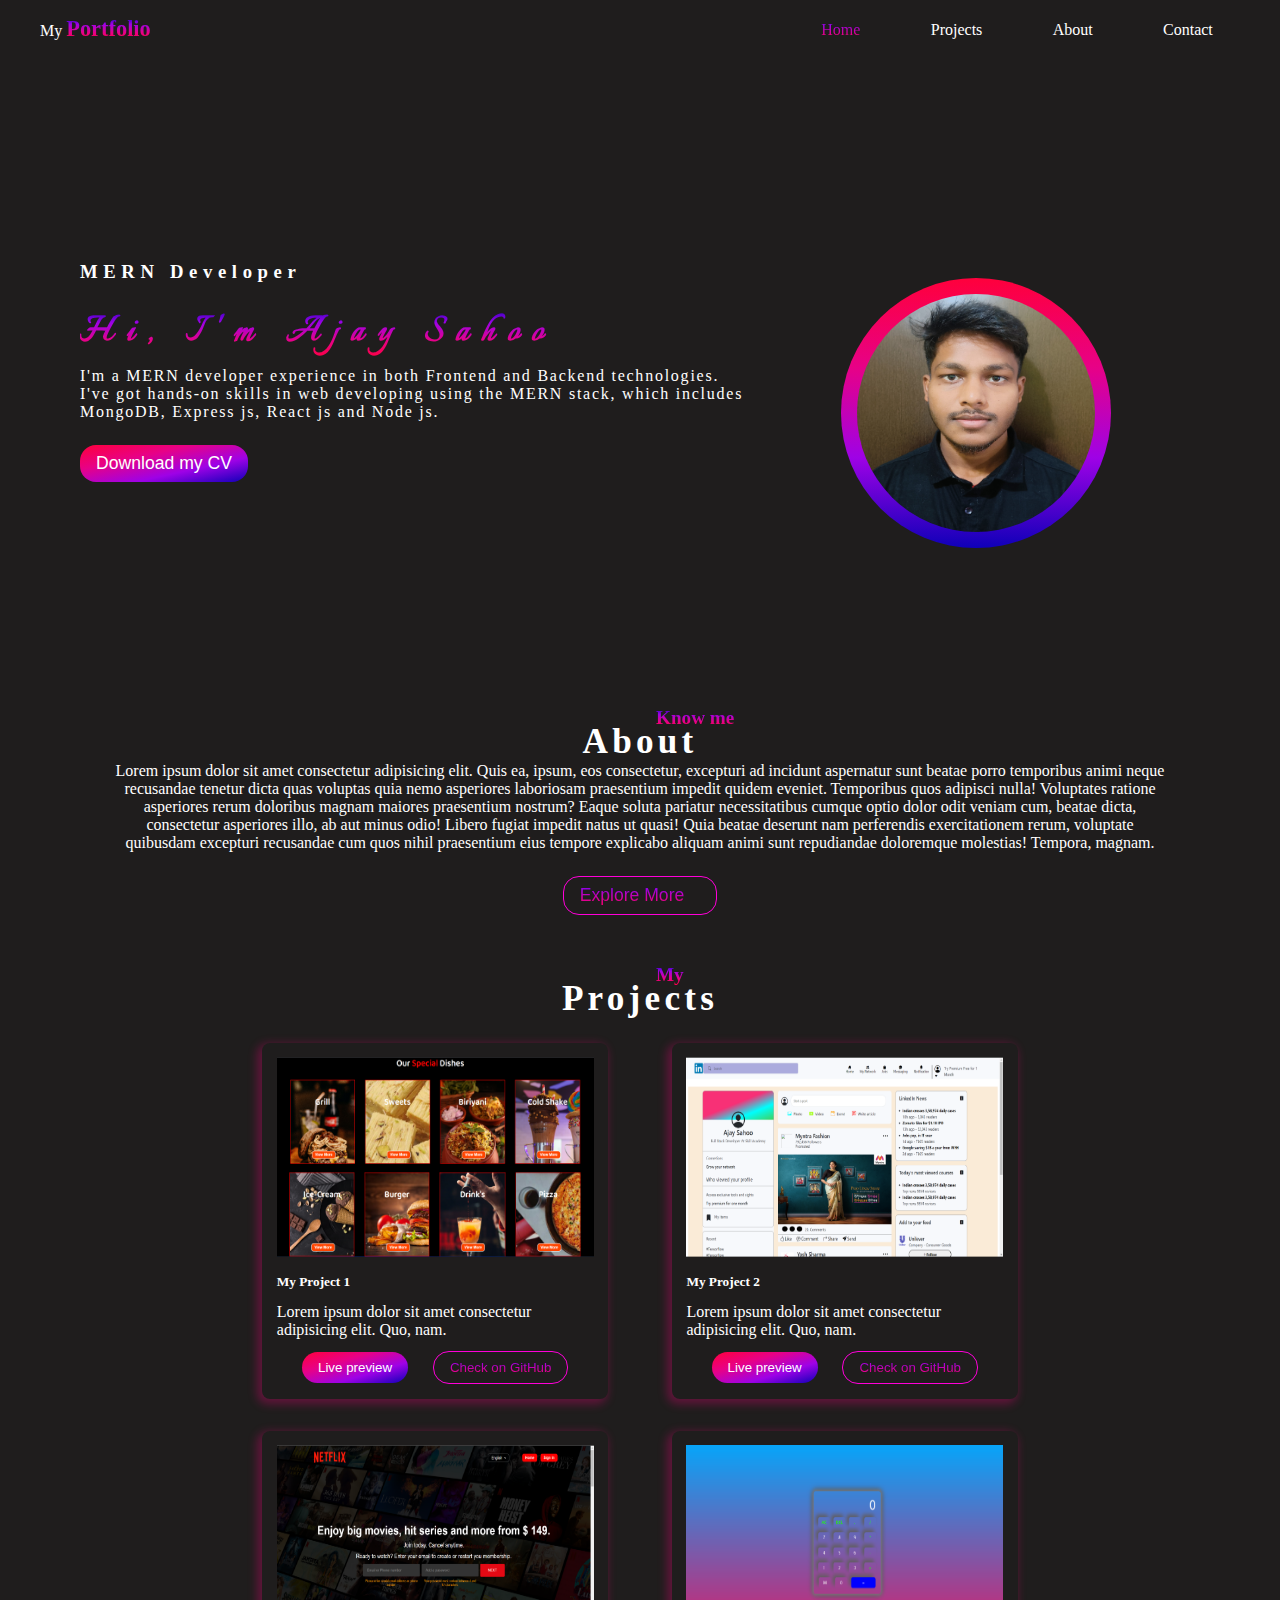
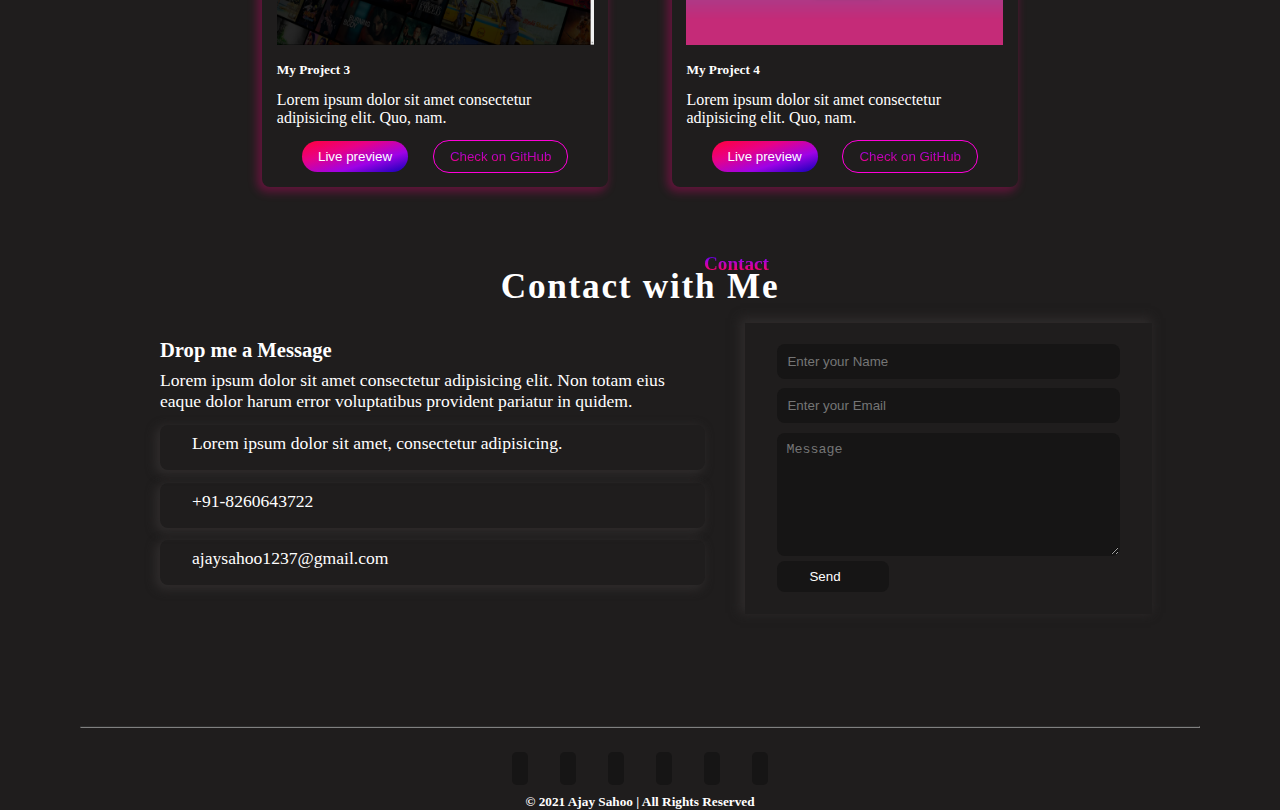
<file: index.html>
<!DOCTYPE html>
<html lang="en">

<head>
    <meta charset="UTF-8">
    <meta name="viewport" content="width=device-width, initial-scale=1.0">
    <title>Portfolio</title>

    <!-- .js Link -->
    <script src="app.js"></script>
    <link rel="stylesheet" href="style.css">
    <!-- Link for bootstrap Icons -->
    <link rel="stylesheet" href="https://cdn.jsdelivr.net/npm/bootstrap-icons@1.11.1/font/bootstrap-icons.css"
        integrity="sha384-4LISF5TTJX/fLmGSxO53rV4miRxdg84mZsxmO8Rx5jGtp/LbrixFETvWa5a6sESd" crossorigin="anonymous">
</head>

<body>
    <!-- Heading Section -->
    <header>
        <!-- Navigation Section -->
        <div class="navbar">
            <div id="nav-left">
                <a href="#">My <span>Portfolio</span></a>
            </div>
            <div id="nav-right">
                <a href="/" class="active">Home</a>
                <a href="#projectSection">Projects</a>
                <a href="/about.html">About</a>
                <a href="/contact.html">Contact</a>
            </div>
        </div>
        <!-- Header Container -->
        <div class="header_container" id="header_container">
            <!-- Left Header Sub Container -->
            <div id="subContainer_left">
                <h3>MERN Developer</h3>
                <h1>Hi, I'm <span id="name"></span></h1>
                <p>I'm a MERN developer experience in both Frontend and Backend technologies. I've got hands-on skills
                    in web developing using the MERN stack, which includes MongoDB, Express js, React js and Node js.
                </p>
                <a id="cv-link"><button>Download my CV</button></a>
                <div class="socialIcons">
                    <a id="linkedIn_link" target="_blank"><i class="bi bi-linkedin"></i></a>
                    <a id="gitHub_link" target="_blank"><i class="bi bi-github"></i></a>
                    <a href="#"><i class="bi bi-facebook"></i></a>
                    <a href="#"><i class="bi bi-instagram"></i></a>
                </div>
            </div>
            <!-- Right Header Sub Container -->
            <div id="subContainer_right">
                <div class="rightImg">
                    <img src="assets/ajay.jpg" alt="Ajay Sahoo Profile" />
                </div>
            </div>
        </div>
    </header>

    <!-- Main Content Section -->
    <div class="mainContentSection">
        <div class="aboutSection">
            <h6>Know me</h6>
            <h2>About</h2>
            <p>Lorem ipsum dolor sit amet consectetur adipisicing elit. Quis ea, ipsum, eos consectetur, excepturi ad
                incidunt aspernatur sunt beatae porro temporibus animi neque recusandae tenetur dicta quas voluptas quia
                nemo asperiores laboriosam praesentium impedit quidem eveniet. Temporibus quos adipisci nulla!
                Voluptates ratione asperiores rerum doloribus magnam maiores praesentium nostrum? Eaque soluta pariatur
                necessitatibus cumque optio dolor odit veniam cum, beatae dicta, consectetur asperiores illo, ab aut
                minus odio! Libero fugiat impedit natus ut quasi! Quia beatae deserunt nam perferendis exercitationem
                rerum, voluptate quibusdam excepturi recusandae cum quos nihil praesentium eius tempore explicabo
                aliquam animi sunt repudiandae doloremque molestias! Tempora, magnam.</p>
            <a href="/about.html"><button>Explore More <span><i class="bi bi-arrow-right"></i></span></button></a>
        </div>
        <div class="projectSection" id="projectSection">
            <h6>My</h6>
            <h2>Projects</h2>
            <div class="projectContainer">
                <div class="projectsCard">
                    <img src="assets/project1.png" alt="Not Found!">
                    <h5>My Project 1</h5>
                    <p>Lorem ipsum dolor sit amet consectetur adipisicing elit. Quo, nam.</p>
                    <div class="btns">
                        <a href="https://restaurant-git-main-ajaysahoo2002.vercel.app/" target="_blank"><button
                                id="btn1">Live preview</button></a>
                        <a href="https://github.com/Ajaysahoo2002/Restaurant.git" target="_blank"><button
                                id="btn2">Check on GitHub</button></a>
                    </div>

                </div>
                <div class="projectsCard">
                    <img src="assets/project2.png" alt="Not Found!">
                    <h5>My Project 2</h5>
                    <p>Lorem ipsum dolor sit amet consectetur adipisicing elit. Quo, nam.</p>
                    <div class="btns">
                        <a target="_blank"><button id="btn1">Live preview</button></a>
                        <a target="_blank"><button id="btn2">Check on GitHub</button></a>
                    </div>

                </div>
                <div class="projectsCard">
                    <img src="assets/project3.png" alt="Not Found!">
                    <h5>My Project 3</h5>
                    <p>Lorem ipsum dolor sit amet consectetur adipisicing elit. Quo, nam.</p>
                    <div class="btns">
                        <a href="https://netflixclone-ajaysahoo2002.vercel.app/" target="_blank"><button id="btn1">Live
                                preview</button></a>
                        <a href="https://github.com/Ajaysahoo2002/netflixClone.git" target="_blank"><button
                                id="btn2">Check on GitHub</button></a>
                    </div>
                </div>
                <div class="projectsCard">
                    <img src="assets/project4.png" alt="Not Found!">
                    <h5>My Project 4</h5>
                    <p>Lorem ipsum dolor sit amet consectetur adipisicing elit. Quo, nam.</p>
                    <div class="btns">
                        <a href="https://digital-calculator-git-main-ajaysahoo2002.vercel.app/" target="_blank"><button
                                id="btn1">Live preview</button></a>
                        <a href="https://github.com/Ajaysahoo2002/DigitalCalculator.git" target="_blank"><button
                                id="btn2">Check on GitHub</button></a>
                    </div>
                </div>
            </div>
        </div>
        <!-- Contact Section -->
        <div class="contactSection" id="contactSection">
            <h6>Contact</h6>
            <h2>Contact with Me</h2>
            <div class="contactDetails">
                <div id="leftSction">
                    <h3>Drop me a Message</h3>
                    <p>Lorem ipsum dolor sit amet consectetur adipisicing elit. Non totam eius eaque dolor harum error
                        voluptatibus provident pariatur in quidem.</p>
                    <div class="contacts">
                        <i class="bi bi-geo-alt-fill"></i>
                        <p>Lorem ipsum dolor sit amet, consectetur adipisicing.</p>
                    </div>
                    <div class="contacts">
                        <i class="bi bi-telephone-fill"></i>
                        <p>+91-8260643722</p>
                    </div>
                    <div class="contacts">
                        <i class="bi bi-envelope"></i>
                        <p>ajaysahoo1237@gmail.com</p>
                    </div>
                </div>
                <div id="rightSction">
                    <form>
                        <input type="text" name="name" id="name" placeholder="Enter your Name" required>
                        <input type="email" name="email" id="email" placeholder="Enter your Email" required>
                        <textarea name="message" id="message" cols="30" rows="7" placeholder="Message"></textarea>
                        <button type="button" onclick="handleSubmit()">Send <span><i
                                    class="bi bi-send-fill"></i></span></button>
                    </form>
                </div>
            </div>
        </div>
    </div>
    <hr>
    <!-- Footer Section -->
    <footer>
        <div class="footer">
            <div class="socialMedia">
                <div class="icons">
                    <a href="www.linkedin.com/in/ajay-sahoo-7a2863166" target="_blank"><i class="bi bi-linkedin"></i></a>
                </div>
                <div class="icons">
                    <a href="https://github.com/Ajaysahoo2002/" target="_blank"><i class="bi bi-github"></i></a>
                </div>
                <div class="icons">
                    <a href=""><i class="bi bi-facebook"></i></a>
                </div>
                <div class="icons">
                    <a href=""><i class="bi bi-instagram"></i></a>
                </div>
                <div class="icons">
                    <a href=""><i class="bi bi-twitter"></i></a>
                </div>
                <div class="icons">
                    <a href=""><i class="bi bi-youtube"></i></a>
                </div>
            </div>
            <h5>&copy; 2021 Ajay Sahoo | All Rights Reserved</h5>
        </div>
    </footer>
</body>

</html>
</file>
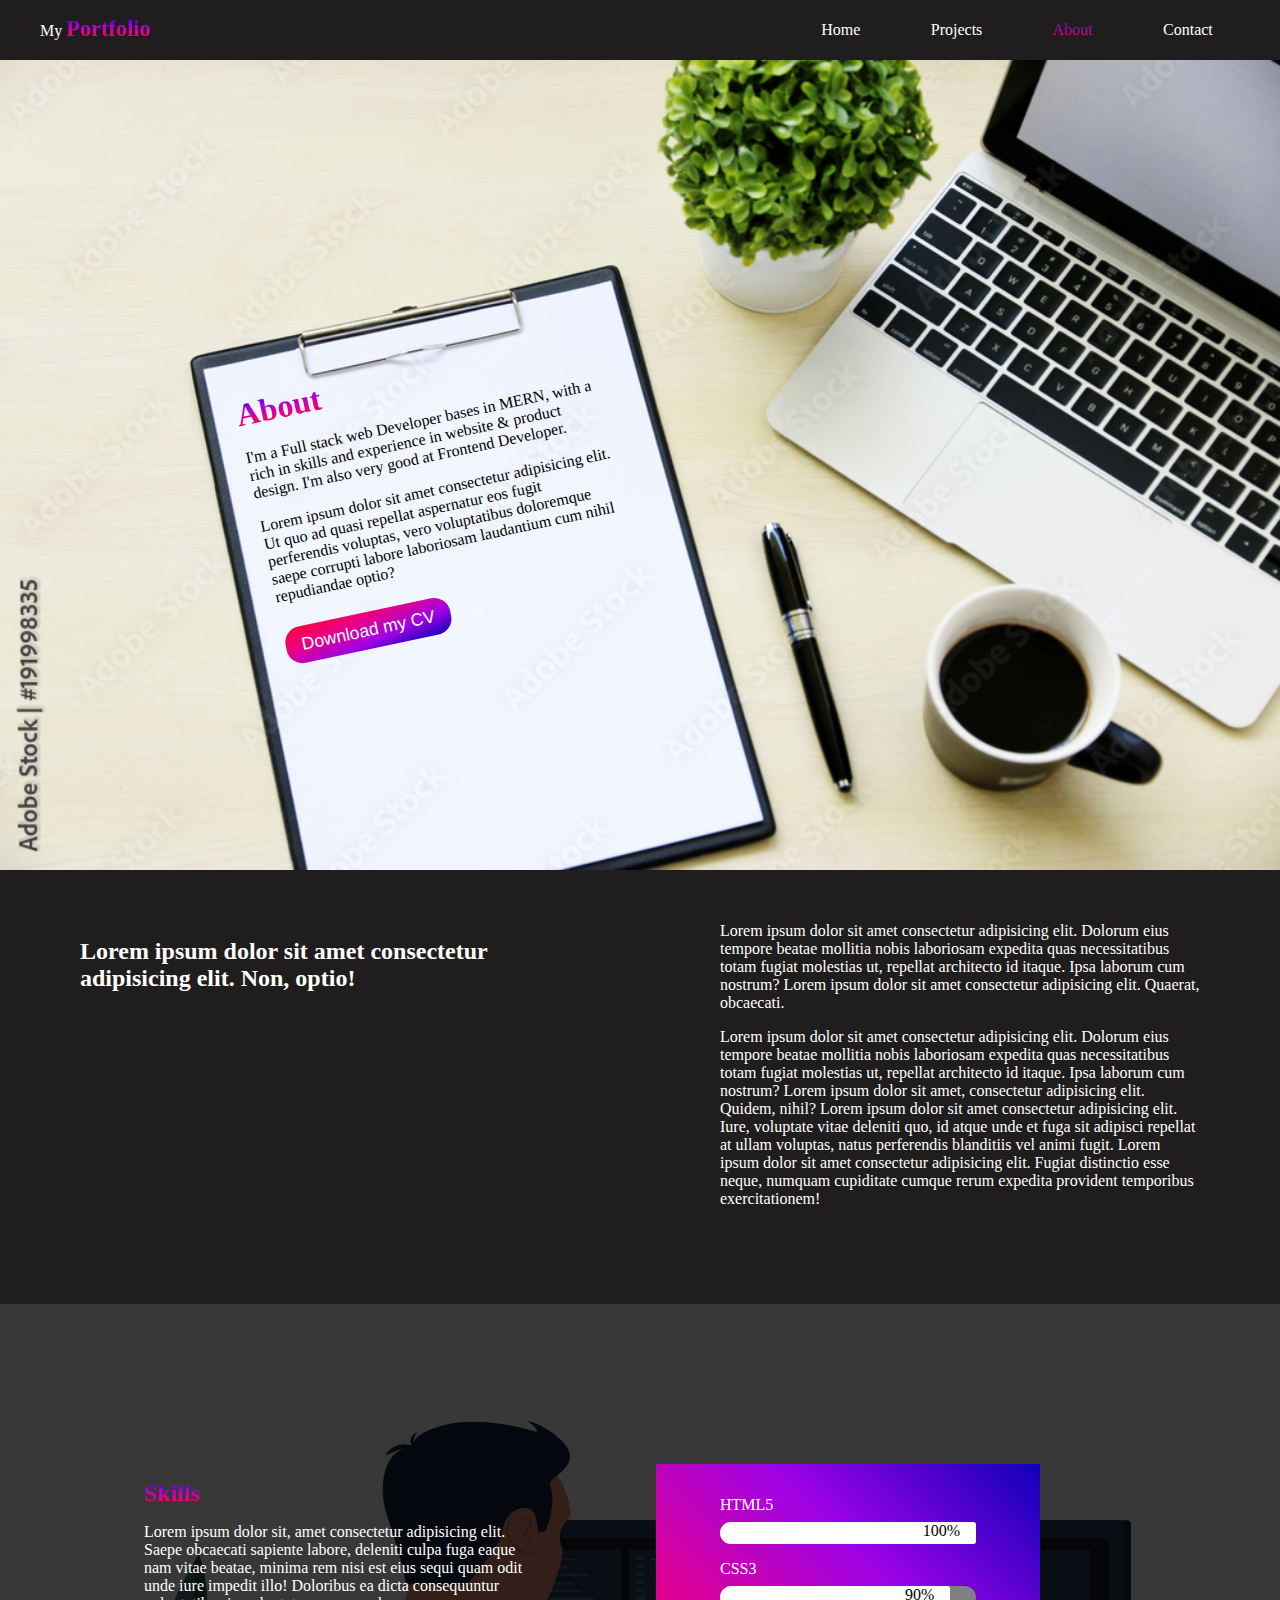
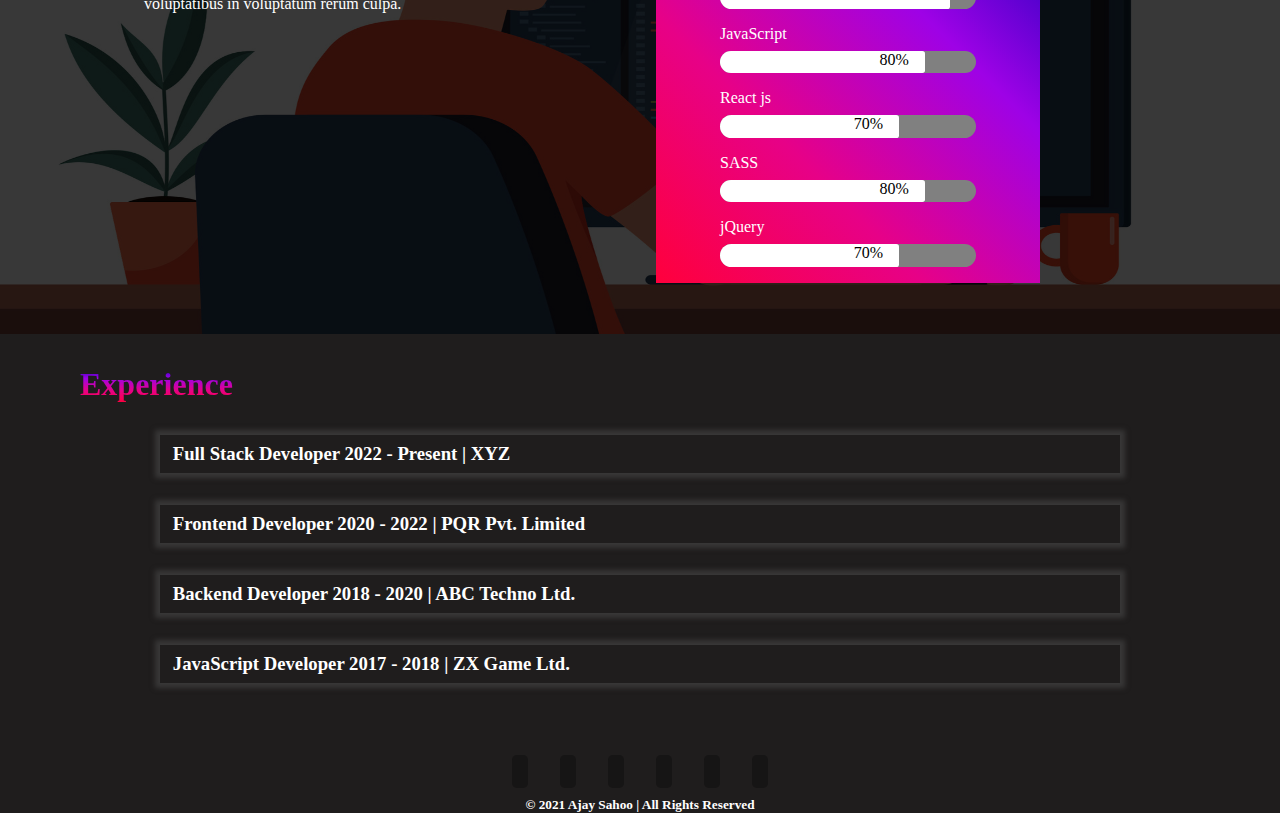
<file: about.html>
<!DOCTYPE html>
<html lang="en">

<head>
    <meta charset="UTF-8">
    <meta name="viewport" content="width=device-width, initial-scale=1.0">
    <title>About</title>
    <!-- .js Link -->
    <!-- <script src="app.js"></script> -->
    <!-- jQuery Link -->
    <script src="https://ajax.googleapis.com/ajax/libs/jquery/3.7.1/jquery.min.js"></script>
    <!-- Link for bootstrap Icons -->
    <link rel="stylesheet" href="https://cdn.jsdelivr.net/npm/bootstrap-icons@1.11.1/font/bootstrap-icons.css"
        integrity="sha384-4LISF5TTJX/fLmGSxO53rV4miRxdg84mZsxmO8Rx5jGtp/LbrixFETvWa5a6sESd" crossorigin="anonymous">
    <link rel="stylesheet" href="about.css">

</head>

<body>
    <!-- Header Section -->
    <header>
        <div class="navbar">
            <div id="nav-left">
                <a href="#">My <span>Portfolio</span></a>
            </div>
            <div id="nav-right">
                <a href="/index.html">Home</a>
                <a href="#projectSection">Projects</a>
                <a href="#" class="active">About</a>
                <a href="/contact.html">Contact</a>
            </div>
        </div>
        <div class="headerContainer">
            <div class="subContainer">
                <h1>About</h1>
                <p>I'm a Full stack web Developer bases in MERN, with a rich in skills and experience in website &
                    product design. I'm also very good at Frontend Developer.</p>
                <p>Lorem ipsum dolor sit amet consectetur adipisicing elit. Ut quo ad quasi repellat aspernatur eos
                    fugit perferendis voluptas, vero voluptatibus doloremque saepe corrupti labore laboriosam laudantium
                    cum nihil repudiandae optio?</p>
                <a href="https://drive.google.com/file/d/1_5NzSH5rSPRPczgykO5gtNP4-RyHn3Rj/view?usp=drivesdk"
                    target="_blank"><button>Download
                        my CV</button></a>
            </div>
            <img src="assets/backImage.jpg" alt="Not Found!">
        </div>
    </header>

    <!-- main Section -->
    <main>
        <div class="mainContainer">
            <div class="firstPart">
                <div class="subSection" id="leftSection">
                    <h2>Lorem ipsum dolor sit amet consectetur adipisicing elit. Non, optio!</h2>
                </div>
                <div class="subSection" id="rightSection">
                    <p>Lorem ipsum dolor sit amet consectetur adipisicing elit. Dolorum eius tempore beatae mollitia
                        nobis laboriosam expedita quas necessitatibus totam fugiat molestias ut, repellat architecto id
                        itaque. Ipsa laborum cum nostrum? Lorem ipsum dolor sit amet consectetur adipisicing elit.
                        Quaerat, obcaecati.</p>
                    <p>Lorem ipsum dolor sit amet consectetur adipisicing elit. Dolorum eius tempore beatae mollitia
                        nobis laboriosam expedita quas necessitatibus totam fugiat molestias ut, repellat architecto id
                        itaque. Ipsa laborum cum nostrum? Lorem ipsum dolor sit amet, consectetur adipisicing elit.
                        Quidem, nihil? Lorem ipsum dolor sit amet consectetur adipisicing elit. Iure, voluptate vitae
                        deleniti quo, id atque unde et fuga sit adipisci repellat at ullam voluptas, natus perferendis
                        blanditiis vel animi fugit. Lorem ipsum dolor sit amet consectetur adipisicing elit. Fugiat
                        distinctio esse neque, numquam cupiditate cumque rerum expedita provident temporibus
                        exercitationem!</p>
                </div>
            </div>
            <!-- Second Section of Main Part -->
            <div class="secondSection">
                <img src="assets/back2.jpg" alt="Not Found!">
                <div class="subContainer secondSection">
                    <div class="subSectionPart" id="leftPart">
                        <h2>Skills</h2>
                        <p>Lorem ipsum dolor sit, amet consectetur adipisicing elit. Saepe obcaecati sapiente labore,
                            deleniti culpa fuga eaque nam vitae beatae, minima rem nisi est eius sequi quam odit unde
                            iure impedit illo! Doloribus ea dicta consequuntur voluptatibus in voluptatum rerum culpa.
                        </p>
                    </div>
                    <div class="subSectionPart" id="rightPart">
                        <div class="rangePart">
                            <label for="">HTML5</label>
                            <div class="parent">
                                <div class="child" style="width: 100%;">
                                    <p>100%</p>
                                </div>
                            </div>
                        </div>
                        <div class="rangePart">
                            <label for="">CSS3</label>
                            <div class="parent">
                                <div class="child" style="width: 90%;">
                                    <p>90%</p>
                                </div>
                            </div>
                        </div>
                        <div class="rangePart">
                            <label for="">JavaScript</label>
                            <div class="parent">
                                <div class="child" style="width: 80%;">
                                    <p>80%</p>
                                </div>
                            </div>
                        </div>
                        <div class="rangePart">
                            <label for="">React js</label>
                            <div class="parent">
                                <div class="child" style="width: 70%;">
                                    <p>70%</p>
                                </div>
                            </div>
                        </div>
                        <div class="rangePart">
                            <label for="">SASS</label>
                            <div class="parent">
                                <div class="child" style="width: 80%;">
                                    <p>80%</p>
                                </div>
                            </div>
                        </div>
                        <div class="rangePart">
                            <label for="">jQuery</label>
                            <div class="parent">
                                <div class="child" style="width: 70%;">
                                    <p>70%</p>
                                </div>
                            </div>
                        </div>
                    </div>
                </div>
            </div>

            <!-- Experience Section of Main Part -->

            <div class="experienceSection">
                <h1>Experience</h1>
                <div class="parentContainer">
                    <div class="childSubContainer" id="child1">
                        <h3>Full Stack Developer <span>2022 - Present | XYZ </span>
                        </h3>
                        <i class="bi bi-chevron-compact-down"></i>
                    </div>
                    <div class="details" id="detail1">
                        <p>Lorem ipsum dolor sit amet, consectetur adipisicing elit. Laborum sunt tenetur, quos
                            obcaecati illo sed nam modi quidem magni exercitationem velit enim quod odit maiores saepe,
                            aliquid, aut error. Voluptatem est, distinctio, labore, aperiam iusto ut sint sapiente odio
                            laborum temporibus error. Fuga a suscipit reiciendis doloremque ipsam adipisci ad?</p>
                    </div>
                </div>
                <div class="parentContainer">
                    <div class="childSubContainer" id="child2">
                        <h3>Frontend Developer <span>2020 - 2022 | PQR Pvt. Limited</span>
                        </h3>
                        <i class="bi bi-chevron-compact-down"></i>
                    </div>
                    <div class="details" id="detail2">
                        <p>Lorem ipsum dolor sit amet, consectetur adipisicing elit. Laborum sunt tenetur, quos
                            obcaecati illo sed nam modi quidem magni exercitationem velit enim quod odit maiores saepe,
                            aliquid, aut error. Voluptatem est, distinctio, labore, aperiam iusto ut sint sapiente odio
                            laborum temporibus error. Fuga a suscipit reiciendis doloremque ipsam adipisci ad? Lorem
                            ipsum dolor sit amet consectetur adipisicing elit. Quia ratione provident totam? Eum et,
                            quidem dolore ipsam quia alias fugiat. Lorem ipsum dolor sit amet, consectetur adipisicing
                            elit. Obcaecati perferendis, ex corrupti ut nobis voluptatibus cupiditate impedit. Modi,
                            neque aliquam?</p>
                        <p>Lorem ipsum dolor sit amet consectetur adipisicing elit. Perferendis culpa dolorem ipsum,
                            earum animi omnis nemo consequatur iusto vel modi iste veritatis commodi dolorum facere et.
                            Omnis porro in nisi?</p>
                    </div>
                </div>
                <div class="parentContainer">
                    <div class="childSubContainer" id="child3">
                        <h3>Backend Developer <span>2018 - 2020 | ABC Techno Ltd. </span>
                        </h3>
                        <i class="bi bi-chevron-compact-down"></i>
                    </div>
                    <div class="details" id="detail3">
                        <p>Lorem ipsum dolor sit amet, consectetur adipisicing elit. Laborum sunt tenetur, quos
                            obcaecati illo sed nam modi quidem magni exercitationem velit enim quod odit maiores saepe,
                            aliquid, aut error. Voluptatem est, distinctio, labore, aperiam iusto ut sint sapiente odio
                            laborum temporibus error. Fuga a suscipit reiciendis doloremque ipsam adipisci ad? Lorem
                            ipsum dolor, sit amet consectetur adipisicing elit. Eveniet, vel vitae. Tempora eveniet
                            quibusdam incidunt maiores aliquid perspiciatis saepe totam?</p>
                    </div>
                </div>
                <div class="parentContainer">
                    <div class="childSubContainer" id="child4">
                        <h3>JavaScript Developer <span>2017 - 2018 | ZX Game Ltd. </span>
                        </h3>
                        <i class="bi bi-chevron-compact-down"></i>
                    </div>
                    <div class="details" id="detail4">
                        <p>Lorem ipsum dolor sit amet, consectetur adipisicing elit. Laborum sunt tenetur, quos
                            obcaecati illo sed nam modi quidem magni exercitationem velit enim quod odit maiores saepe,
                            aliquid, aut error. Voluptatem est, distinctio, labore, aperiam iusto ut sint sapiente odio
                            laborum temporibus error. Fuga a suscipit reiciendis doloremque ipsam adipisci ad? Lorem
                            ipsum dolor sit amet consectetur, adipisicing elit. Repellat facilis voluptates, perferendis
                            odit dolorem sed! Sunt tempora blanditiis eum voluptate explicabo. Praesentium a placeat
                            iste cum. Ducimus nam accusantium recusandae totam voluptatem minima, nihil ipsum quo, sint
                            consequuntur cupiditate culpa.</p>
                        <p>Lorem ipsum dolor sit amet consectetur adipisicing elit. Fugit, nam! Nostrum beatae officia
                            voluptatum. Eius veritatis, velit, pariatur cumque magni magnam aliquid repellendus saepe id
                            eos possimus optio animi rem vero ut qui consequatur! Ullam magni explicabo debitis
                            architecto autem!</p>
                    </div>
                </div>
            </div>
        </div>
    </main>

    <!-- Footer Section -->
    <footer>
        <div class="footer">
            <div class="socialMedia">
                <div class="icons">
                    <a href="www.linkedin.com/in/ajay-sahoo-7a2863166" target="_blank"><i
                            class="bi bi-linkedin"></i></a>
                </div>
                <div class="icons">
                    <a href="https://github.com/Ajaysahoo2002/" target="_blank"><i class="bi bi-github"></i></a>
                </div>
                <div class="icons">
                    <a href=""><i class="bi bi-facebook"></i></a>
                </div>
                <div class="icons">
                    <a href=""><i class="bi bi-instagram"></i></a>
                </div>
                <div class="icons">
                    <a href=""><i class="bi bi-twitter"></i></a>
                </div>
                <div class="icons">
                    <a href=""><i class="bi bi-youtube"></i></a>
                </div>
            </div>
            <h5>&copy; 2021 Ajay Sahoo | All Rights Reserved</h5>
        </div>
    </footer>

    <!-- jQuery Code -->
    <script>
        $(document).ready(function () {
            $(".parentContainer #child1").click(function () {
                $("#detail1").slideToggle(1000);
            });
            $(".parentContainer #child2").click(function () {
                $("#detail2").slideToggle(1000);
            });
            $(".parentContainer #child3").click(function () {
                $("#detail3").slideToggle(1000);
            });
            $(".parentContainer #child4").click(function () {
                $("#detail4").slideToggle(1000);
            });
        })
    </script>
</body>

</html>
</file>
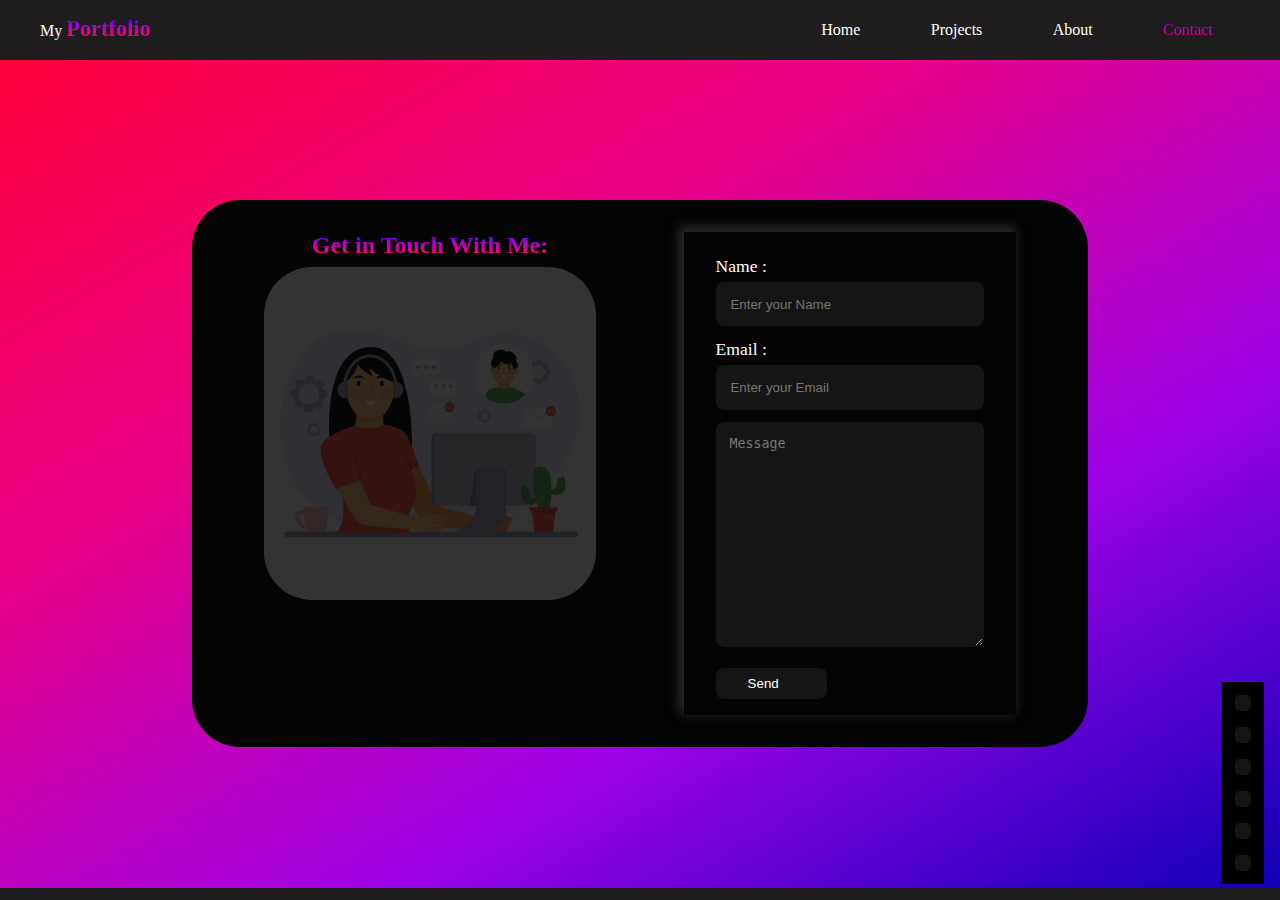
<file: contact.html>
<!DOCTYPE html>
<html lang="en">

<head>
    <meta charset="UTF-8">
    <meta name="viewport" content="width=device-width, initial-scale=1.0">
    <title>Contact</title>
    <!-- .js Link -->
    <!-- <script src="app.js"></script> -->

    <!-- Link for bootstrap Icons -->
    <link rel="stylesheet" href="https://cdn.jsdelivr.net/npm/bootstrap-icons@1.11.1/font/bootstrap-icons.css"
        integrity="sha384-4LISF5TTJX/fLmGSxO53rV4miRxdg84mZsxmO8Rx5jGtp/LbrixFETvWa5a6sESd" crossorigin="anonymous">
    <link rel="stylesheet" href="contact.css">
</head>

<body>
    <!-- Header Section -->
    <header>
        <div class="navbar">
            <div id="nav-left">
                <a href="#">My <span>Portfolio</span></a>
            </div>
            <div id="nav-right">
                <a href="/index.html">Home</a>
                <a href="#projectSection">Projects</a>
                <a href="/about.html">About</a>
                <a class="active">Contact</a>
            </div>
        </div>
    </header>

    <!-- Main Section -->
    <main>
        <div class="mainContainer">
            <div class="parent">
                <div class="leftPart">
                    <h2>Get in Touch With Me:</h2>
                    <img src="assets/contactImage.jpg" alt="Not Found!">
                </div>
                <div class="rightPart">
                    <form>
                        <label for="">Name :</label>
                        <input type="text" name="name" id="name" placeholder="Enter your Name" required>
                        <label for="">Email :</label>
                        <input type="email" name="email" id="email" placeholder="Enter your Email" required>

                        <textarea name="message" id="message" cols="30" rows="7" placeholder="Message"></textarea>
                        <button onclick="handleSubmit()">Send <span><i class="bi bi-send-fill"></i></span></button>
                    </form>

                </div>
            </div>
            <!-- Social Icons Section -->
            <div class="socialMedia">
                <a href="www.linkedin.com/in/ajay-sahoo-7a2863166" target="_blank"><i class="bi bi-linkedin"></i></a>
                <a href="https://github.com/Ajaysahoo2002/" target="_blank"><i class="bi bi-github"></i></a>
                <a href="#"><i class="bi bi-facebook"></i></a>
                <a href="#"><i class="bi bi-instagram"></i></a>
                <a href="#"><i class="bi bi-twitter"></i></a>
                <a href="#"><i class="bi bi-youtube"></i></a>
            </div>
        </div>
    </main>

    <script>
        // Form validation
        function handleSubmit() {
            var name = document.querySelector(".mainContainer #name").value;
            var email = document.querySelector(".mainContainer #email").value;
            var message = document.querySelector(".mainContainer #message").value;

            if (name !== "" && email !== "") {
                alert("Hii " + name + " Thankyou for your Responce....");
            }
            else {
                alert("Please filled the above Details");
            }
        }
    </script>
</body>

</html>
</file>
<file: style.css>
@import url("https://fonts.googleapis.com/css2?family=Italianno&display=swap");
* {
  margin: 0;
  padding: 0;
  box-sizing: border-box;
}

*::-moz-selection {
  color: red;
  background-color: black;
}

*::selection {
  color: red;
  background-color: black;
}

body {
  background-color: rgb(31, 29, 29);
  color: white;
}

.active {
  background: linear-gradient(to top, rgb(255, 0, 60), rgb(231, 1, 135), rgb(158, 2, 230), rgb(15, 0, 184));
  -webkit-background-clip: text;
  background-clip: text;
  color: transparent;
}

a {
  color: white;
  text-decoration: none;
  transition: 0.2s ease-in-out all;
}

hr {
  margin: 1rem 5rem;
  border-color: gray;
}

a:hover,
i:hover {
  cursor: pointer;
  transform: scale(1.1);
  background: linear-gradient(to top, rgb(255, 0, 60), rgb(231, 1, 135), rgb(158, 2, 230), rgb(15, 0, 184));
  -webkit-background-clip: text;
  background-clip: text;
  color: transparent;
}

i {
  transition: 0.2s ease-in-out all;
}

i:hover {
  transform: scale(1.5);
}

header {
  width: 100%;
}

.navbar {
  display: flex;
  justify-content: space-between;
  width: 100%;
  padding: 1rem 2rem;
}
.navbar #nav-left span {
  background: linear-gradient(to top, rgb(255, 0, 60), rgb(231, 1, 135), rgb(158, 2, 230), rgb(15, 0, 184));
  -webkit-background-clip: text;
  background-clip: text;
  color: transparent;
  font-size: 1.4em;
  font-weight: bold;
}
.navbar #nav-right {
  display: flex;
}
.navbar #nav-right a {
  margin: 0 1.7rem;
}
.navbar a {
  font-size: 1em;
  padding: 0.3rem 0.5rem;
}

.header_container {
  display: flex;
  width: 100%;
  height: 70vh;
  justify-content: center;
  align-items: center;
  padding: 5rem 5rem 0 5rem;
}
.header_container #subContainer_left {
  width: 60%;
}
.header_container #subContainer_left h1,
.header_container #subContainer_left h3,
.header_container #subContainer_left p {
  margin-top: 0.5em;
  letter-spacing: 0.11em;
}
.header_container #subContainer_left h1,
.header_container #subContainer_left h3 {
  letter-spacing: 0.3em;
}
.header_container #subContainer_left h1 {
  font-family: "Italianno", cursive;
  background: linear-gradient(to top, rgb(255, 0, 60), rgb(231, 1, 135), rgb(158, 2, 230), rgb(15, 0, 184));
  -webkit-background-clip: text;
  background-clip: text;
  color: transparent;
  font-size: 2.7em;
}
.header_container #subContainer_right {
  width: 40%;
  text-align: center;
}
.header_container img {
  height: 270px;
  width: 270px;
  border-radius: 50%;
  background: linear-gradient(rgb(255, 0, 60), rgb(231, 1, 135), rgb(158, 2, 230), rgb(15, 0, 184));
  padding: 1rem;
  box-shadow: 0 0 30px 30px rgb(255, 0, 60), rgb(231, 1, 135), rgb(158, 2, 230), rgb(15, 0, 184);
}
.header_container button {
  margin-top: 1.5rem;
  font-size: 1.1em;
  color: white;
  padding: 0.5rem 1rem;
  border-radius: 1rem;
  border: transparent;
  background: linear-gradient(to right bottom, rgb(255, 0, 60), rgb(231, 1, 135), rgb(158, 2, 230), rgb(15, 0, 184));
  transition: 0.2s ease-in-out all;
}
.header_container button:hover {
  cursor: pointer;
  background: transparent;
  border: 1px solid rgb(255, 0, 217);
  background: linear-gradient(to top, rgb(255, 0, 60), rgb(231, 1, 135), rgb(158, 2, 230), rgb(15, 0, 184));
  -webkit-background-clip: text;
  background-clip: text;
  color: transparent;
}
.header_container .socialIcons {
  display: flex;
  width: 70%;
  margin-top: 2rem;
}
.header_container .socialIcons a {
  margin: 2rem;
  transition: 0.2s ease-in-out all;
}
.header_container .socialIcons :first-child {
  margin-left: 0;
}

.mainContentSection {
  padding: 2rem 3rem;
}
.mainContentSection .aboutSection {
  text-align: center;
  padding: 0 4rem;
}
.mainContentSection .aboutSection h6 {
  text-align: right;
  display: inline;
  position: absolute;
  margin-left: 1rem;
  margin-top: -0.9rem;
  font-size: 1.2em;
  background: linear-gradient(to top, rgb(255, 0, 60), rgb(231, 1, 135), rgb(158, 2, 230), rgb(15, 0, 184));
  -webkit-background-clip: text;
  background-clip: text;
  color: transparent;
}
.mainContentSection .aboutSection h2 {
  font-size: 2.2em;
  letter-spacing: 0.12em;
}
.mainContentSection .aboutSection button {
  margin-top: 1.5rem;
  font-size: 1.1em;
  padding: 0.5rem 1rem;
  border-radius: 1rem;
  background: transparent;
  border: 1px solid rgb(255, 0, 217);
  background: linear-gradient(to top, rgb(255, 0, 60), rgb(231, 1, 135), rgb(158, 2, 230), rgb(15, 0, 184));
  -webkit-background-clip: text;
  background-clip: text;
  color: transparent;
}
.mainContentSection .aboutSection button i {
  margin-left: 1rem;
}
.mainContentSection .aboutSection button:hover {
  cursor: pointer;
  border: 1px solid transparent;
  background: linear-gradient(to right bottom, rgb(255, 0, 60), rgb(231, 1, 135), rgb(158, 2, 230), rgb(15, 0, 184));
  transition: 0.2s ease-in-out all;
  color: white;
}
.mainContentSection .projectSection {
  padding: 1rem 7rem;
  margin-top: 3rem;
  width: 100%;
  text-align: center;
}
.mainContentSection .projectSection h6 {
  text-align: right;
  display: inline;
  position: absolute;
  margin-left: 1rem;
  margin-top: -0.9rem;
  font-size: 1.2em;
  background: linear-gradient(to top, rgb(255, 0, 60), rgb(231, 1, 135), rgb(158, 2, 230), rgb(15, 0, 184));
  -webkit-background-clip: text;
  background-clip: text;
  color: transparent;
}
.mainContentSection .projectSection h2 {
  font-size: 2.2em;
  letter-spacing: 0.12em;
}
.mainContentSection .projectSection img {
  height: 200px;
  width: 100%;
}
.mainContentSection .projectSection .projectContainer {
  display: flex;
  flex-wrap: wrap;
  width: 100%;
  justify-content: center;
  align-items: center;
  margin-top: 0.5rem;
}
.mainContentSection .projectSection .projectContainer .projectsCard {
  border: transparent;
  padding: 0.9rem;
  border-radius: 0.5rem;
  margin: 1rem 2rem;
  text-align: left;
  width: 36%;
  box-shadow: -3px 3px 10px 2px rgba(255, 0, 128, 0.3);
}
.mainContentSection .projectSection .projectContainer .projectsCard h5,
.mainContentSection .projectSection .projectContainer .projectsCard p,
.mainContentSection .projectSection .projectContainer .projectsCard button {
  margin-top: 0.8rem;
}
.mainContentSection .projectSection .projectContainer .projectsCard .btns {
  text-align: center;
}
.mainContentSection .projectSection .projectContainer .projectsCard .btns button {
  margin-left: 1.3rem;
}
.mainContentSection .projectSection .projectContainer .projectsCard .btns #btn1 {
  margin-left: 0;
  color: white;
  padding: 0.5rem 1rem;
  border-radius: 1rem;
  border: transparent;
  background: linear-gradient(to right bottom, rgb(255, 0, 60), rgb(231, 1, 135), rgb(158, 2, 230), rgb(15, 0, 184));
  transition: 0.2s ease-in-out all;
}
.mainContentSection .projectSection .projectContainer .projectsCard .btns #btn1:hover {
  cursor: pointer;
  background: transparent;
  border: 1px solid rgb(255, 0, 217);
  background: linear-gradient(to top, rgb(255, 0, 60), rgb(231, 1, 135), rgb(158, 2, 230), rgb(15, 0, 184));
  -webkit-background-clip: text;
  background-clip: text;
  color: transparent;
}
.mainContentSection .projectSection .projectContainer .projectsCard .btns #btn2 {
  padding: 0.5rem 1rem;
  border-radius: 1rem;
  background: transparent;
  border: 1px solid rgb(255, 0, 217);
  background: linear-gradient(to top, rgb(255, 0, 60), rgb(231, 1, 135), rgb(158, 2, 230), rgb(15, 0, 184));
  -webkit-background-clip: text;
  background-clip: text;
  color: transparent;
}
.mainContentSection .projectSection .projectContainer .projectsCard .btns #btn2:hover {
  cursor: pointer;
  border: 1px solid transparent;
  background: linear-gradient(to right bottom, rgb(255, 0, 60), rgb(231, 1, 135), rgb(158, 2, 230), rgb(15, 0, 184));
  transition: 0.2s ease-in-out all;
  color: white;
}
.mainContentSection .contactSection {
  padding: 1rem 5rem;
  text-align: center;
  margin: 2rem -3rem;
}
.mainContentSection .contactSection h6 {
  text-align: right;
  display: inline;
  position: absolute;
  margin-left: 4rem;
  margin-top: -0.9rem;
  font-size: 1.2em;
  background: linear-gradient(to top, rgb(255, 0, 60), rgb(231, 1, 135), rgb(158, 2, 230), rgb(15, 0, 184));
  -webkit-background-clip: text;
  background-clip: text;
  color: transparent;
}
.mainContentSection .contactSection h2 {
  font-size: 2.2em;
  letter-spacing: 0.05em;
}
.mainContentSection .contactSection .contactDetails {
  display: flex;
  flex-direction: row;
  margin: 1rem 3rem;
}
.mainContentSection .contactSection .contactDetails #leftSction {
  width: 60%;
  text-align: left;
  padding: 1rem 2rem;
  font-size: 1.1em;
}
.mainContentSection .contactSection .contactDetails #leftSction h3,
.mainContentSection .contactSection .contactDetails #leftSction p {
  margin-bottom: 0.5rem;
}
.mainContentSection .contactSection .contactDetails #leftSction .contacts {
  display: flex;
  width: 100%;
  justify-content: left;
  align-items: center;
  margin: 0.8rem 0;
  padding: 0.5rem 0;
  box-shadow: -3px 3px 10px 2px rgb(46, 43, 43);
  border-radius: 0.5rem;
}
.mainContentSection .contactSection .contactDetails #leftSction .contacts p {
  margin-left: 1rem;
}
.mainContentSection .contactSection .contactDetails #leftSction .contacts i {
  padding: 0.5rem;
}
.mainContentSection .contactSection .contactDetails #rightSction {
  width: 40%;
  margin-left: 0.5rem;
  padding: 1rem 2rem;
  font-size: 1.1em;
  box-shadow: -3px -3px 10px 2px rgb(46, 43, 43);
}
.mainContentSection .contactSection .contactDetails #rightSction form {
  display: flex;
  flex-direction: column;
}
.mainContentSection .contactSection .contactDetails #rightSction form input,
.mainContentSection .contactSection .contactDetails #rightSction form textarea {
  margin: 0.3rem 0;
  padding: 0.5rem;
  border-radius: 0.5rem;
  border-color: transparent;
  background-color: rgb(22, 21, 21);
  color: white;
}
.mainContentSection .contactSection .contactDetails #rightSction form button {
  color: white;
  padding: 0.5rem 2rem;
  border-radius: 0.5rem;
  background-color: rgb(22, 21, 21);
  border: transparent;
  transition: 0.2s ease-in-out all;
  width: -moz-fit-content;
  width: fit-content;
}
.mainContentSection .contactSection .contactDetails #rightSction form button i {
  margin-left: 1rem;
}
.mainContentSection .contactSection .contactDetails #rightSction form button:hover {
  cursor: pointer;
  background-color: blue;
}

.footer {
  display: flex;
  flex-direction: column;
  justify-content: center;
  align-items: center;
}
.footer .socialMedia {
  display: flex;
  margin: 1rem;
}
.footer .socialMedia i {
  margin: 1rem;
  padding: 0.5rem;
  background-color: rgb(22, 21, 21);
  border-radius: 0.3rem;
}

@media only screen and (max-width: 480px) {
  body {
    font-size: 0.7em;
  }
  .navbar {
    padding: 0.3rem 0.5rem;
  }
  .navbar #nav-right a {
    margin: 0 0.5rem;
  }
  .header_container {
    width: 100%;
    padding: 0 1rem;
    height: 40vh;
  }
  .header_container img {
    display: none;
  }
  .header_container #subContainer_left {
    width: 100%;
  }
  .header_container #subContainer_left h1,
  .header_container #subContainer_left h3 {
    font-size: 1.2em;
  }
  .header_container #subContainer_left p {
    width: 120%;
  }
  .header_container .socialIcons {
    width: 100%;
  }
  .mainContentSection {
    padding: 0;
  }
  .mainContentSection .projectSection {
    padding: 0;
  }
  .mainContentSection .projectSection .projectContainer {
    width: 100%;
  }
  .mainContentSection .projectSection .projectContainer .projectsCard {
    width: 42%;
    margin: 1rem;
  }
  .mainContentSection .projectSection .projectContainer .projectsCard img {
    height: 150px;
  }
  .mainContentSection .projectSection .projectContainer .projectsCard .btns {
    display: flex;
  }
  .mainContentSection .projectSection .projectContainer .projectsCard .btns button {
    font-size: 0.1em;
    padding: 0;
  }
  .mainContentSection .contactSection {
    width: 100%;
    padding: 0;
  }
  .mainContentSection .contactSection .contactDetails {
    width: 100%;
    display: flex;
    flex-direction: column;
  }
  .mainContentSection .contactSection .contactDetails #leftSction {
    display: none;
  }
  .mainContentSection .contactSection .contactDetails #rightSction {
    width: 100%;
    margin-left: 0;
  }
}/*# sourceMappingURL=style.css.map */
</file>
<file: about.css>
* {
  margin: 0;
  padding: 0;
  box-sizing: border-box;
}

*::-moz-selection {
  color: red;
  background-color: black;
}

*::selection {
  color: red;
  background-color: black;
}

body {
  background-color: rgb(31, 29, 29);
  color: white;
}

.active {
  background: linear-gradient(to top, rgb(255, 0, 60), rgb(231, 1, 135), rgb(158, 2, 230), rgb(15, 0, 184));
  -webkit-background-clip: text;
  background-clip: text;
  color: transparent;
}

a {
  color: white;
  text-decoration: none;
  transition: 0.2s ease-in-out all;
}

a:hover,
i:hover {
  cursor: pointer;
  transform: scale(1.1);
  background: linear-gradient(to top, rgb(255, 0, 60), rgb(231, 1, 135), rgb(158, 2, 230), rgb(15, 0, 184));
  -webkit-background-clip: text;
  background-clip: text;
  color: transparent;
}

.navbar {
  display: flex;
  justify-content: space-between;
  padding: 1rem 2rem;
}

.navbar #nav-left span {
  background: linear-gradient(to top, rgb(255, 0, 60), rgb(231, 1, 135), rgb(158, 2, 230), rgb(15, 0, 184));
  -webkit-background-clip: text;
  background-clip: text;
  color: transparent;
  font-size: 1.4em;
  font-weight: bold;
}

.navbar #nav-right {
  display: flex;
}

.navbar #nav-right a {
  margin: 0 1.7rem;
}

.navbar a {
  font-size: 1em;
  padding: 0.3rem 0.5rem;
}

.headerContainer {
  width: 100%;
}
.headerContainer .subContainer {
  z-index: 1;
  position: absolute;
  color: black;
  left: 20%;
  top: 38%;
  width: 28%;
  transform: rotate(-12deg);
}
.headerContainer .subContainer h1 {
  margin: 1rem 0;
  background: linear-gradient(to top, rgb(255, 0, 60), rgb(231, 1, 135), rgb(158, 2, 230), rgb(15, 0, 184));
  -webkit-background-clip: text;
  background-clip: text;
  color: transparent;
}
.headerContainer .subContainer p {
  margin-top: 1rem;
}
.headerContainer .subContainer button {
  margin-top: 1.5rem;
  font-size: 1.1em;
  color: white;
  padding: 0.5rem 1rem;
  border-radius: 1rem;
  border: transparent;
  background: linear-gradient(to right bottom, rgb(255, 0, 60), rgb(231, 1, 135), rgb(158, 2, 230), rgb(15, 0, 184));
  transition: 0.2s ease-in-out all;
}
.headerContainer .subContainer button:hover {
  cursor: pointer;
  background: transparent;
  border: 1px solid rgb(255, 0, 217);
  background: linear-gradient(to top, rgb(255, 0, 60), rgb(231, 1, 135), rgb(158, 2, 230), rgb(15, 0, 184));
  -webkit-background-clip: text;
  background-clip: text;
  color: transparent;
}
.headerContainer img {
  width: 100%;
  height: 90vh;
  z-index: -1;
}

.mainContainer .firstPart {
  margin-top: 2rem;
  display: grid;
  grid-template-columns: 50% 50%;
}
.mainContainer .firstPart .subSection {
  padding: 1rem 5rem;
}
.mainContainer .firstPart .subSection p:last-child {
  margin-top: 1rem;
}
.mainContainer .firstPart #leftSection {
  padding: 2rem 5rem;
}
.mainContainer .secondSection {
  width: 100%;
  margin-top: 5rem;
}
.mainContainer .secondSection img {
  width: 100%;
  height: 70vh;
  z-index: -1;
  position: absolute;
}
.mainContainer .secondSection .subContainer {
  background-color: rgba(0, 0, 0, 0.78);
  height: 70vh;
  width: 100%;
  z-index: 1;
  justify-content: left;
  align-items: flex-start;
}
.mainContainer .secondSection .subContainer .subSectionPart {
  padding: 1rem 4rem;
  width: 100%;
}
.mainContainer .secondSection .subContainer .rangePart {
  margin-top: 1rem;
}
.mainContainer .secondSection .subContainer #leftPart {
  position: absolute;
  width: 40%;
  left: 5rem;
  margin-top: 10rem;
}
.mainContainer .secondSection .subContainer #leftPart h2 {
  margin-bottom: 1rem;
  background: linear-gradient(to top, rgb(255, 0, 60), rgb(231, 1, 135), rgb(158, 2, 230), rgb(15, 0, 184));
  -webkit-background-clip: text;
  background-clip: text;
  color: transparent;
}
.mainContainer .secondSection .subContainer #rightPart {
  width: 30%;
  position: absolute;
  margin-top: 10rem;
  right: 15rem;
  background: linear-gradient(45deg, rgb(255, 0, 60), rgb(231, 1, 135), rgb(158, 2, 230), rgb(15, 0, 184));
}
.mainContainer .secondSection .subContainer .parent {
  height: 2.5vh;
  background-color: grey;
  border-radius: 2rem;
  margin-top: 0.5rem;
}
.mainContainer .secondSection .subContainer .parent .child {
  height: 2.5vh;
  background-color: white;
  border-radius: 2rem 0.5rem 0.5rem 2rem;
}
.mainContainer .secondSection .subContainer .parent .child p {
  text-align: right;
  margin-right: 1rem;
  color: black;
}
.mainContainer .experienceSection {
  padding: 2rem 5rem;
}
.mainContainer .experienceSection h1 {
  background: linear-gradient(to top, rgb(255, 0, 60), rgb(231, 1, 135), rgb(158, 2, 230), rgb(15, 0, 184));
  -webkit-background-clip: text;
  background-clip: text;
  color: transparent;
}
.mainContainer .experienceSection .parentContainer {
  margin: 2rem 5rem;
}
.mainContainer .experienceSection .parentContainer .childSubContainer {
  display: flex;
  justify-content: space-between;
  width: 100%;
  box-shadow: 0 0 5px 5px rgb(56, 55, 55);
  padding: 0.5rem 0.8rem;
}
.mainContainer .experienceSection .parentContainer .childSubContainer i {
  font-size: 1.5em;
  font-weight: bold;
}
.mainContainer .experienceSection .parentContainer .childSubContainer:hover {
  cursor: pointer;
}
.mainContainer .experienceSection .parentContainer .details {
  padding: 0.5rem 0.8rem;
  display: none;
}
.mainContainer .experienceSection .parentContainer .details p {
  margin: 1rem 0;
}

.footer {
  display: flex;
  flex-direction: column;
  justify-content: center;
  align-items: center;
}
.footer .socialMedia {
  display: flex;
  margin: 1rem;
}
.footer .socialMedia i {
  margin: 1rem;
  padding: 0.5rem;
  background-color: rgb(22, 21, 21);
  border-radius: 0.3rem;
}

@media only screen and (max-width: 480px) {
  body {
    font-size: 0.7em;
  }
  .navbar {
    padding: 0.3rem 0.5rem;
  }
  .navbar #nav-right a {
    margin: 0 0.5rem;
  }
  .headerContainer .subContainer {
    top: 16%;
    left: 24%;
  }
  .headerContainer .subContainer h1,
  .headerContainer .subContainer p,
  .headerContainer .subContainer button {
    font-size: 0.8em;
  }
  .headerContainer img {
    height: 40vh;
  }
  .mainContainer .firstPart .subSection, .mainContainer .firstPart #leftSection {
    padding: 0 0.5rem;
  }
  .mainContainer .firstPart #leftSection {
    padding-top: 5rem;
  }
  .mainContainer .secondSection img {
    height: 60vh;
  }
  .mainContainer .secondSection .subContainer {
    display: flex;
    flex-direction: column;
    height: 60vh;
  }
  .mainContainer .secondSection .subContainer #leftPart {
    position: relative;
    left: 0;
    width: 100%;
    margin-top: 0;
  }
  .mainContainer .secondSection .subContainer #rightPart {
    width: 100%;
    position: relative;
    margin-top: 0;
    right: 0;
    background: transparent;
  }
  .mainContainer .experienceSection {
    padding: 1rem 2rem;
  }
  .mainContainer .experienceSection h1 {
    font-size: 1.5em;
  }
  .mainContainer .experienceSection .parentContainer {
    margin: 0;
    font-size: 0.5em;
  }
}/*# sourceMappingURL=about.css.map */
</file>
<file: contact.css>
* {
  margin: 0;
  padding: 0;
  box-sizing: border-box;
}

*::-moz-selection {
  color: red;
  background-color: black;
}

*::selection {
  color: red;
  background-color: black;
}

body {
  background-color: rgb(31, 29, 29);
  color: white;
}

.active {
  background: linear-gradient(to top, rgb(255, 0, 60), rgb(231, 1, 135), rgb(158, 2, 230), rgb(15, 0, 184));
  -webkit-background-clip: text;
  background-clip: text;
  color: transparent;
}

a {
  color: white;
  text-decoration: none;
  transition: 0.2s ease-in-out all;
}

a:hover,
i:hover {
  cursor: pointer;
  transform: scale(1.1);
  background: linear-gradient(to top, rgb(255, 0, 60), rgb(231, 1, 135), rgb(158, 2, 230), rgb(15, 0, 184));
  -webkit-background-clip: text;
  background-clip: text;
  color: transparent;
}

.navbar {
  display: flex;
  justify-content: space-between;
  padding: 1rem 2rem;
}

.navbar #nav-left span {
  background: linear-gradient(to top, rgb(255, 0, 60), rgb(231, 1, 135), rgb(158, 2, 230), rgb(15, 0, 184));
  -webkit-background-clip: text;
  background-clip: text;
  color: transparent;
  font-size: 1.4em;
  font-weight: bold;
}

.navbar #nav-right {
  display: flex;
}

.navbar #nav-right a {
  margin: 0 1.7rem;
}

.navbar a {
  font-size: 1em;
  padding: 0.3rem 0.5rem;
}

.mainContainer {
  width: 100%;
  height: 92vh;
  display: flex;
  justify-content: center;
  align-items: center;
  background: linear-gradient(150deg, rgb(255, 0, 60), rgb(231, 1, 135), rgb(158, 2, 230), rgb(15, 0, 184));
}
.mainContainer .parent {
  background-color: rgb(4, 4, 4);
  border-radius: 3rem;
  padding: 2rem;
  width: 70%;
  display: flex;
  justify-content: space-around;
}
.mainContainer .leftPart {
  width: 40%;
}
.mainContainer .leftPart h2 {
  background: linear-gradient(to top, rgb(255, 0, 60), rgb(231, 1, 135), rgb(158, 2, 230), rgb(15, 0, 184));
  -webkit-background-clip: text;
  background-clip: text;
  color: transparent;
  text-align: center;
  margin-bottom: 0.5rem;
}
.mainContainer .leftPart img {
  width: 100%;
  filter: brightness(0.2);
  border-radius: 3rem;
}
.mainContainer .rightPart {
  width: 40%;
  margin-left: 0.5rem;
  padding: 1rem 2rem;
  font-size: 1.1em;
  box-shadow: -3px -3px 10px 2px rgb(46, 43, 43);
}
.mainContainer .rightPart form {
  display: flex;
  flex-direction: column;
}
.mainContainer .rightPart form input,
.mainContainer .rightPart form textarea {
  margin: 0.3rem 0;
  padding: 0.8rem;
  border-radius: 0.5rem;
  border-color: transparent;
  background-color: rgb(22, 21, 21);
  color: white;
}
.mainContainer .rightPart form textarea {
  height: 25vh;
}
.mainContainer .rightPart form label,
.mainContainer .rightPart form textarea {
  margin-top: 0.5rem;
}
.mainContainer .rightPart form button {
  color: white;
  padding: 0.5rem 2rem;
  border-radius: 0.5rem;
  background-color: rgb(22, 21, 21);
  border: transparent;
  transition: 0.2s ease-in-out all;
  width: -moz-fit-content;
  width: fit-content;
  margin-top: 1rem;
}
.mainContainer .rightPart form button i {
  margin-left: 1rem;
}
.mainContainer .rightPart form button:hover {
  cursor: pointer;
  background-color: blue;
}
.mainContainer .socialMedia {
  position: absolute;
  right: 1rem;
  bottom: 1rem;
  background-color: black;
  padding: 0.3rem;
  display: flex;
  flex-direction: column;
}
.mainContainer .socialMedia a {
  margin: 0.5rem;
  padding: 0.5rem;
  background-color: rgb(22, 21, 21);
  border-radius: 0.3rem;
  color: white;
}
.mainContainer .socialMedia i:hover {
  transform: scale(1.5);
}

@media only screen and (max-width: 480px) {
  body {
    font-size: 0.7em;
  }
  .navbar {
    padding: 0.3rem 0.5rem;
  }
  .navbar #nav-right a {
    margin: 0 0.5rem;
  }
  .mainContainer {
    height: 100vh;
  }
  .mainContainer .parent {
    display: flex;
    flex-direction: column;
  }
  .mainContainer .parent .leftPart {
    width: 100%;
  }
  .mainContainer .parent .leftPart img {
    display: none;
  }
  .mainContainer .parent .rightPart {
    width: 100%;
  }
  .mainContainer .parent .rightPart textarea {
    height: 10vh;
  }
}/*# sourceMappingURL=contact.css.map */
</file>
